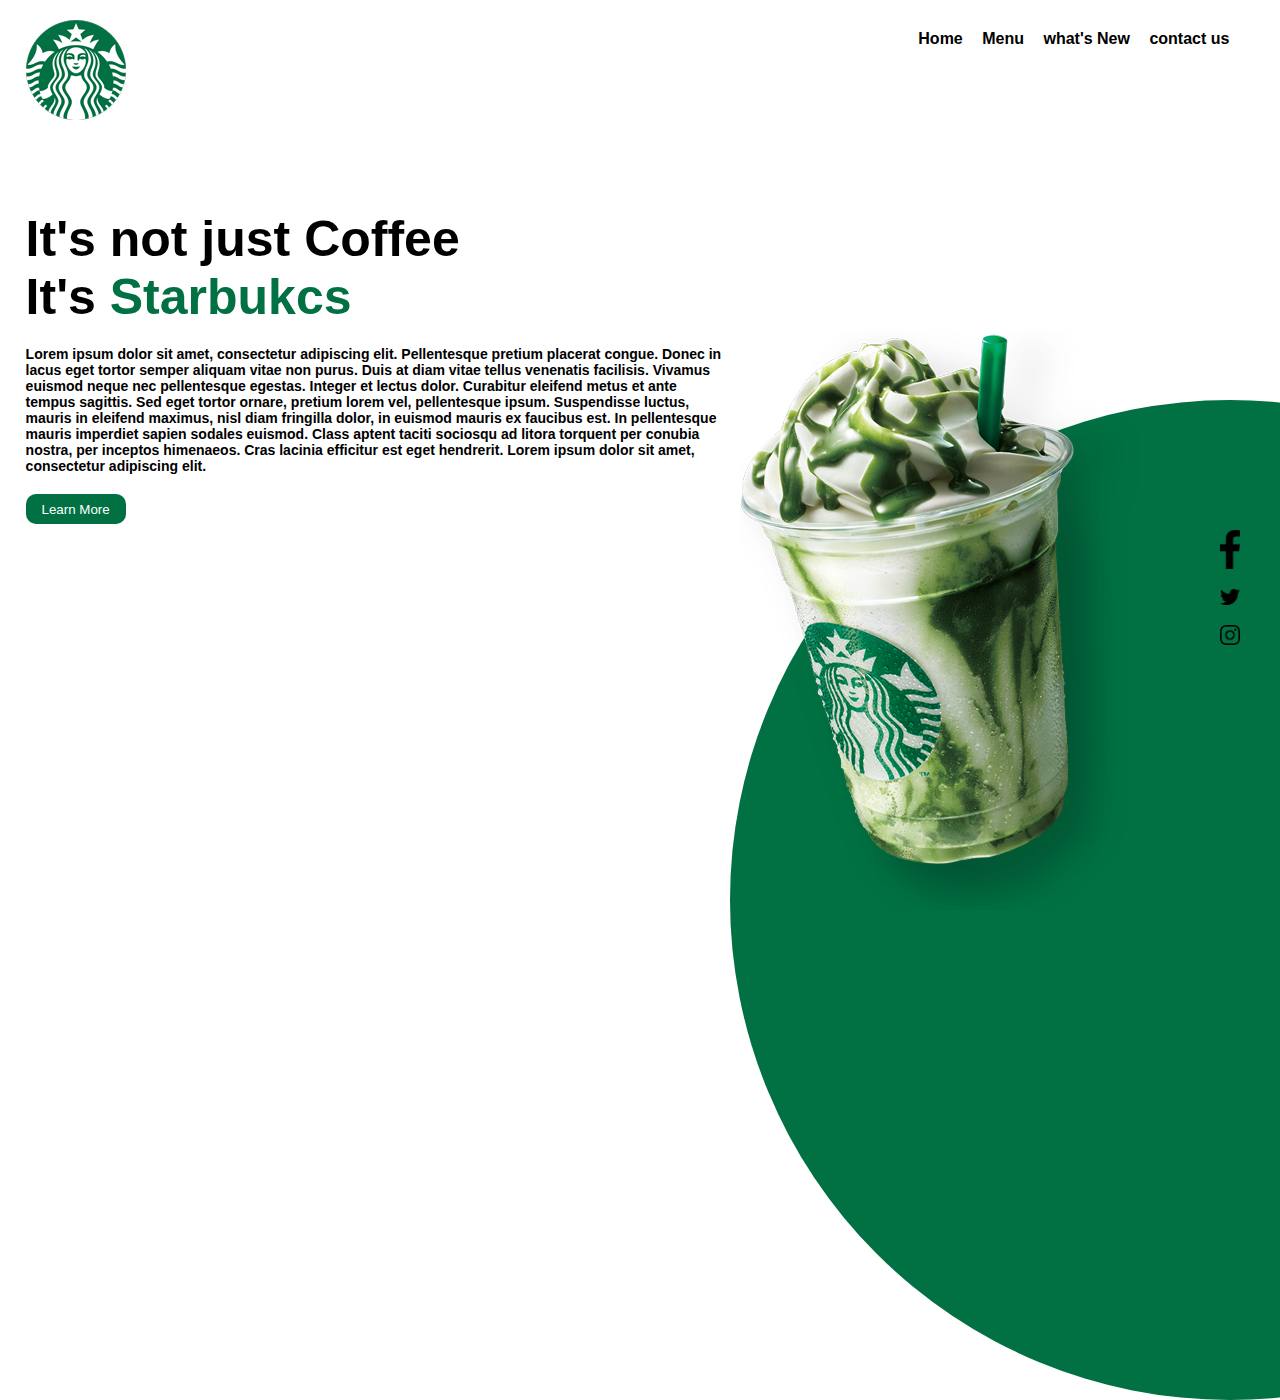
<file: starbukcs_tutorial/index.html>
<!DOCTYPE html>
<html lang="pt-BR">
<head>
    <meta charset="UTF-8">
    <meta http-equiv="X-UA-Compatible" content="IE=edge">
    <meta name="viewport" content="width=device-width, initial-scale=1.0, maximum-scale=1.0">
    <link href ="css/style.css" rel="stylesheet">
    <title>StarBucks Coffee</title>
</head>
<body>
    <header>
        <div class="center">
            <div class="logo"><img src="imagens/logo.png" alt="logo"></div><!--logo-->
            <div class="menu">
                <a href="#">Home</a>
                <a href="#">Menu</a>
                <a href="#">what's New</a>
                <a href="#">contact us</a>
                
            </div><!--menu-->

        </div><!--center-->
    </header>
    <section class="sobre">

        <div class="cafe">
            <img src="imagens/im1.png" alt="cafe1">  
        </div>

        <div class="extras">
            <div class="social-media">
                <a href=""><img src="imagens/facebook.png" alt="facebook"></a>
                <a href=""><img src="imagens/twitter.png" alt="twitter"></a>
                <a href=""><img src="imagens/instagram.png" alt="instagram"></a>
                
            </div>
        </div><!--extras-->

        <div class="center">
            <div class="texto-sobre">
                <h1>It's not just Coffee <br>It's <span style="color: #017143;">Starbukcs</span></h1>
                <p>Lorem ipsum dolor sit amet, consectetur adipiscing elit. Pellentesque pretium placerat congue. 
                    Donec in lacus eget tortor semper aliquam vitae non purus. Duis at diam vitae tellus venenatis facilisis. 
                    Vivamus euismod neque nec pellentesque egestas. Integer et lectus dolor. Curabitur eleifend metus et ante tempus sagittis. 
                    Sed eget tortor ornare, pretium lorem vel, pellentesque ipsum. 
                    Suspendisse luctus, mauris in eleifend maximus, nisl diam fringilla dolor, in euismod mauris ex faucibus est.
                    In pellentesque mauris imperdiet sapien sodales euismod. Class aptent taciti sociosqu ad litora torquent per conubia nostra,
                    per inceptos himenaeos. Cras lacinia efficitur est eget hendrerit. Lorem ipsum dolor sit amet, consectetur adipiscing elit.</p>
                    <button>Learn More</button>

            </div>

        </div>
    </section>
</body>
</html>
</file>
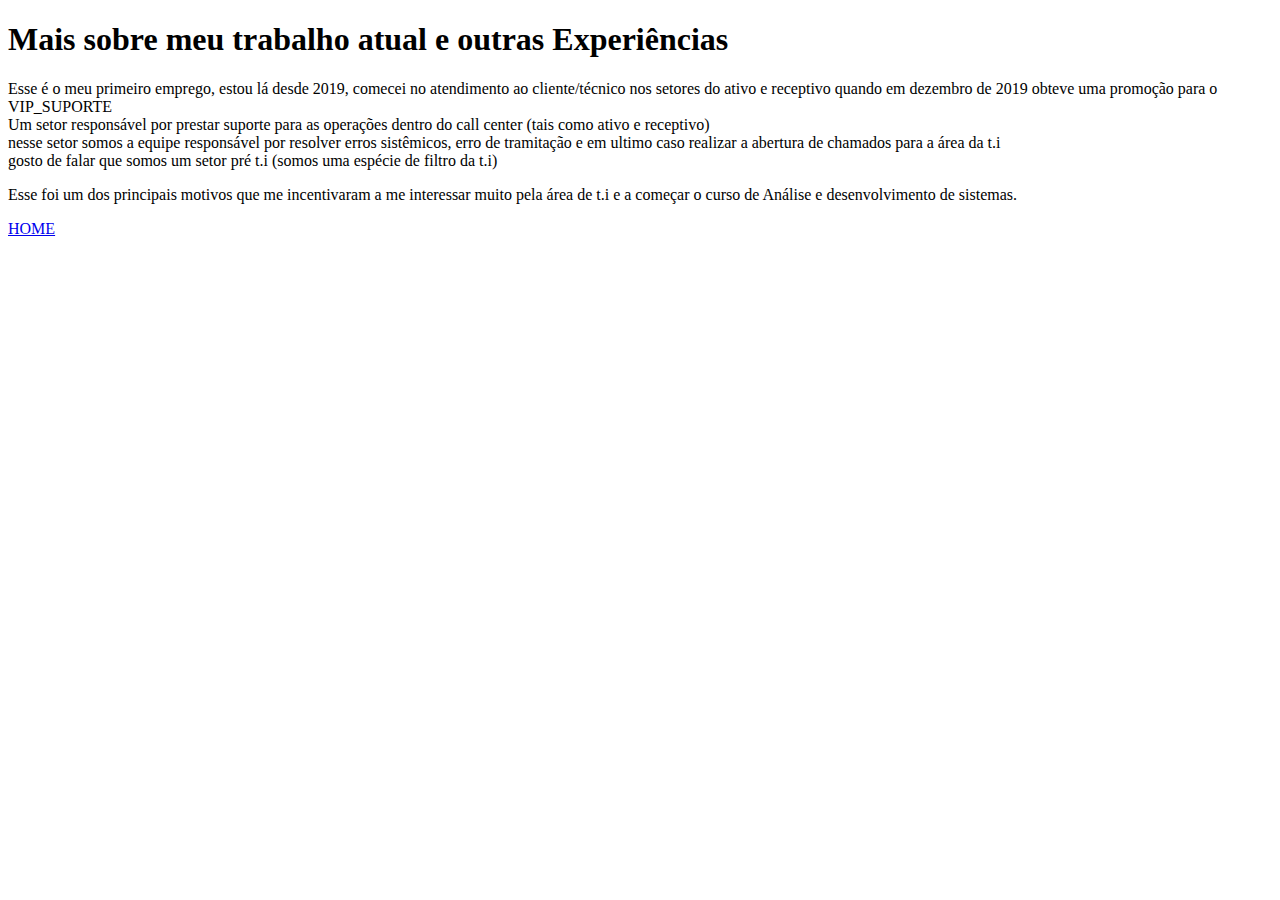
<file: desafio/vip.html>
<!DOCTYPE html>
<html lang="pt-br">
<head>
    <meta charset="UTF-8">
    <meta http-equiv="X-UA-Compatible" content="IE=edge">
    <meta name="viewport" content="width=device-width, initial-scale=1.0">
    <title>VIP</title>
</head>
<body>
    <h1>Mais sobre meu trabalho atual e outras Experiências</h1>
    <p>Esse é o meu primeiro emprego, estou lá desde 2019, comecei no atendimento ao cliente/técnico nos setores do ativo e receptivo
        quando em dezembro de 2019 obteve uma promoção para o VIP_SUPORTE <br>
        Um setor responsável por prestar suporte para as operações dentro do call center (tais como ativo e receptivo) <br>
        nesse setor somos a equipe responsável por resolver erros sistêmicos, erro de tramitação e em ultimo caso realizar a abertura de chamados para a área da t.i <br>
        gosto de falar que somos um setor pré t.i (somos uma espécie de filtro da t.i)
        <p>Esse foi um dos principais motivos que me incentivaram a me interessar muito pela área de t.i e a começar o curso de Análise e desenvolvimento de sistemas.</p>
    </P>
    <p><a href="minhasredes.html" rel="prev" >HOME</a></p>
</body>
</html>
</file>
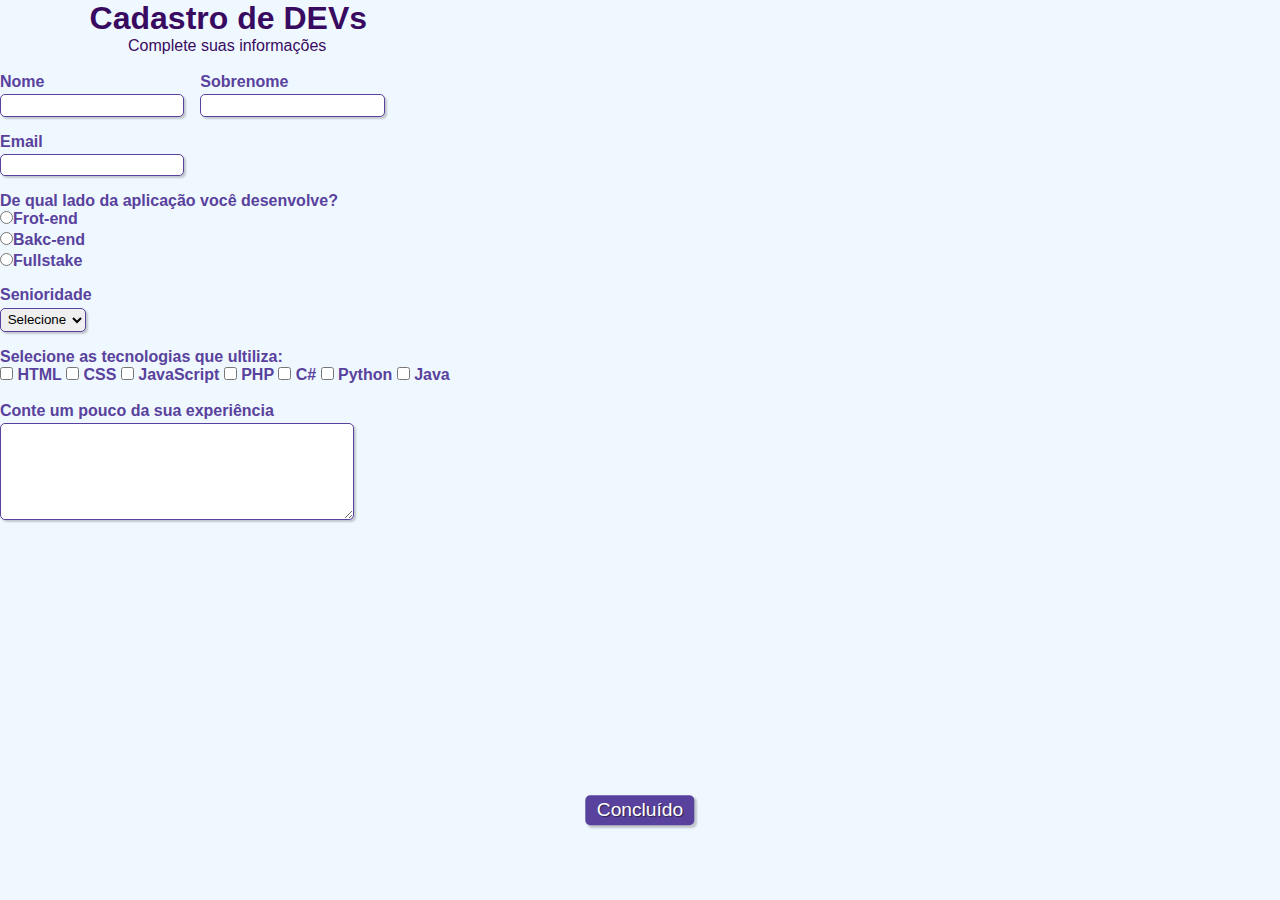
<file: Primeiro_projeto_html_FORMULARIO/formulario.html>
<!DOCTYPE html>
<html lang="pt-br">
<head>
    <meta charset="UTF-8">
    <meta http-equiv="X-UA-Compatible" content="IE=edge">
    <meta name="viewport" content="width=device-width, initial-scale=1.0">
    <link rel="stylesheet" type="text/css" href="formulario.css" media="">
    <title>Cadastro</title>
</head>
<body>

    <div>
        <h1 id="titulo">Cadastro de DEVs</h1>
        <p id="subtitulo">Complete suas informações</p>
        <br>
    </div>

    <form>
        <fieldset class="grupo">
            <div class="campo">
                <label for="nome"><strong>Nome</strong></label>
                <input type="text" name="nome" id="nome" required>
            </div>

            <div class="campo">
                <label for="Sobrenome"><strong>Sobrenome</strong></label>
                <input type="text" name="sobrenome" id="sobrenome" required>
            </div>
        </fieldset>

        <div class="campo">
            <label for="Email"><strong>Email</strong></label>
            <input type="email" name="email" id="email" required>
        </div>
        
        <div class="campo">
            <label><strong>De qual lado da aplicação você desenvolve?</strong</label>

            <label>
                <input type="radio" name="devweb" value="frontend">Frot-end
            </label>

            <label>
                <input type="radio" name="devweb" value="bakcend">Bakc-end
            </label>
            <label>
                <input type="radio" name="devweb" value="fullstake">Fullstake
            </label>
        </div>

        <div class="campo">
            <label for="senioridade"><strong>Senioridade</strong></label>
            <select id="senioridade">
                <option selected disabled value="">Selecione</option>
                <option>Junior</option>
                <option>Pleno</option>
                <option>Senior</option>
            </select>
        </div>

        <fieldset class="grupo">
            <div id="check">
                <label><strong>Selecione as tecnologias que ultiliza:</strong></label>
                <br>
                <input type="checkbox" id="tecnologia1" name="tecnologia1" value="HTML">
                <label for="tecnologia1">HTML</label>
                <input type="checkbox" id="tecnologia2" name="tecnologia2" value="CSS">
                <label for="tecnologia2">CSS</label>
                <input type="checkbox" id="tecnologia3" name="tecnologia3" value="JavaScript">
                <label for="tecnologia3">JavaScript</label>
                <input type="checkbox" id="tecnologia4" name="tecnologia4" value="PHP">
                <label for="tecnologia4">PHP</label>
                <input type="checkbox" id="tecnologia5" name="tecnologia5" value="C#">
                <label for="tecnologia5">C#</label>
                <input type="checkbox" id="tecnologia6" name="tecnologia6" value="Python">
                <label for="tecnologia6">Python</label>
                <input type="checkbox" id="tecnologia7" name="tecnologia7" value="Java">
                <label for="tecnologia7">Java</label>
            </div>
        </fieldset>

        <div class="campo">
            <br>
            <label>Conte um pouco da sua experiência</label>
            <textarea rows="6" style="width: 26em;" id="experiencia" name="experiencia"></textarea>
        </div>

        <button class="botao" type="submit">Concluído</button>
    </form>

</body>
</html>
</file>
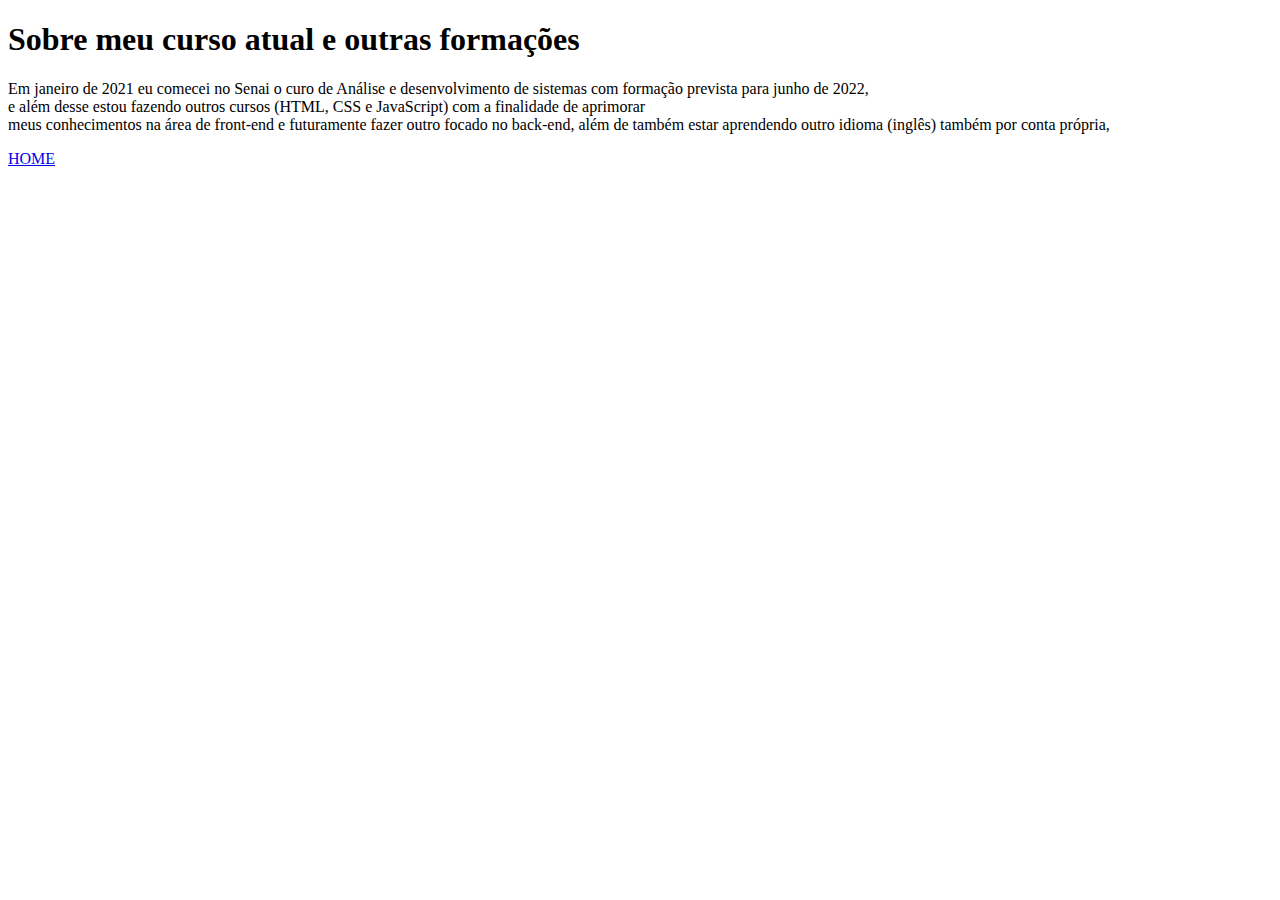
<file: desafio/Curso/Curso.html>
<!DOCTYPE html>
<html lang="pt-br">
<head>
    <meta charset="UTF-8">
    <meta http-equiv="X-UA-Compatible" content="IE=edge">
    <meta name="viewport" content="width=device-width, initial-scale=1.0">
    <title>Curso</title>
</head>
<body>
    <h1>Sobre meu curso atual e outras formações</h1>
    <p> Em janeiro de 2021 eu comecei no Senai o curo de Análise e desenvolvimento de sistemas com formação prevista para junho de 2022,<br> 
        e além desse estou fazendo outros cursos (HTML, CSS e JavaScript) com a finalidade de aprimorar <br>
        meus conhecimentos na área de front-end e futuramente fazer outro focado no back-end, além de também estar aprendendo outro idioma (inglês) também por conta própria, <br></p>
        <p></p>
        <p><a href="../minhasredes.html" rel="prev" >HOME</a></p>
</body>
</html>
</file>
<file: starbukcs_tutorial/css/style.css>
*{
    margin: 0;
    padding: 0;
    box-sizing: border-box;
    font-family: Verdana, Geneva, Tahoma, sans-serif;
}

.center
{
    display: flex;
    flex-wrap: wrap;
    max-width: 1280px;
    margin: 0 auto;
    padding: 0 2%;
}

html, body
{
    height: 100%;
    overflow-y: hidden;
    overflow-x: hidden;
}

header
{
    height: 200px;
    padding: 20px 0;
}

.logo
{
    width: 50%;
}

.menu
{
    padding: 10px;
    width: 50%;
    text-align: right;
}

.menu a
{
    color: black;
    text-decoration: none;
    font-weight: bold;
    margin-right: 15px;
}

section .sobre
{
    height: calc(100% - 200px);
    position: relative;
}

.extras
{
    position: absolute;
    bottom: -500px;
    right: -450px;
    width: 1000px;
    height: 1000px;
    border-radius: 50%;
    background-color: #017143;
}

.cafe
{
    position: absolute; z-index: 5;
    bottom: -430px;
    right: -460px;
    width: 1000px;
    height: 1000px;

}

.social-media
{
    position: absolute;
    left: 490px;
    top: 110px;
}

.social-media img
{
    display: block;
    width: 20px;
    margin: 20px 0;
}

.texto-sobre
{
    margin-top: 10px;
}

.texto-sobre h1
{
    font-size: 50px;
}

.texto-sobre p
{
    margin: 20px 0;
    color: black;
    font-size: 14px;
    font-weight: bold;
    max-width: 700px;
}

.texto-sobre button
{
    border: 0;
    background-color: #017143;
    color: white;
    border-radius: 10px;
    width: 100px;
    height: 30px;
    cursor: pointer;
}
</file>
<file: Primeiro_projeto_html_FORMULARIO/formulario.css>
*
{
    margin: 0;
    padding: 0;
}

#titulo
{
    font-family: sans-serif;
    color: #380b61;
    margin-left: 7%;
}

#subtitulo
{
    font-family: sans-serif;
    color: #380b61;
    margin-left: 10%;
}

fieldset
{
    border: 0;
}

body
{
    background-color: #F0F8FF;
    font-family: sans-serif;
    font-size: 1em;
    color: #59429d;
    justify-content: center;
}

input, select, textarea, button
{
    border-radius: 5px;
}

.campo
{
    margin-bottom: 1em;
}

.campo label
{
    margin-bottom: 0.2em;
    color: #59429d;
    display: block;
}

fieldset.grupo .campo
{
    float: left;
    margin-right: 1em;
}

.campo input[type="text"], .campo input[type="email"], .campo select, .campo textarea
{
    padding: 0.2em;
    border: 1px solid #59429d;
    box-shadow: 2px 2px 2px rgba(0, 0, 0, 0.2);
    display: block;
}

.campo select option
{
    padding-right: 1em;
}

.campo input:focus, .campo select:focus, .campo textarea:focus
{
    background: #E0E0F8;
}

.botao
{
    font-size: 1.2em;
    background: #59429D;
    border: 0;
    margin-bottom: 1em;
    color: #ffffff;
    padding: 0.2em 0.6em;
    box-shadow: 2px 2px 2px rgba(0, 0, 0, 0.2);
    text-shadow: 1px 1px 1px rgba(0, 0, 0, 0.5);
    position: absolute;
    top: 90%;
    left: 50%;
    margin-right: -50%;
    transform: translate(-50%, -50%);
}

.botao.houver
{
    background: #ccbbff;
    box-shadow: inset 2px 2px 2px rgba(0, 0, 0, 0.2);
    text-shadow: none;
}

#chekc
{
    display: inline-block;
}
</file>
